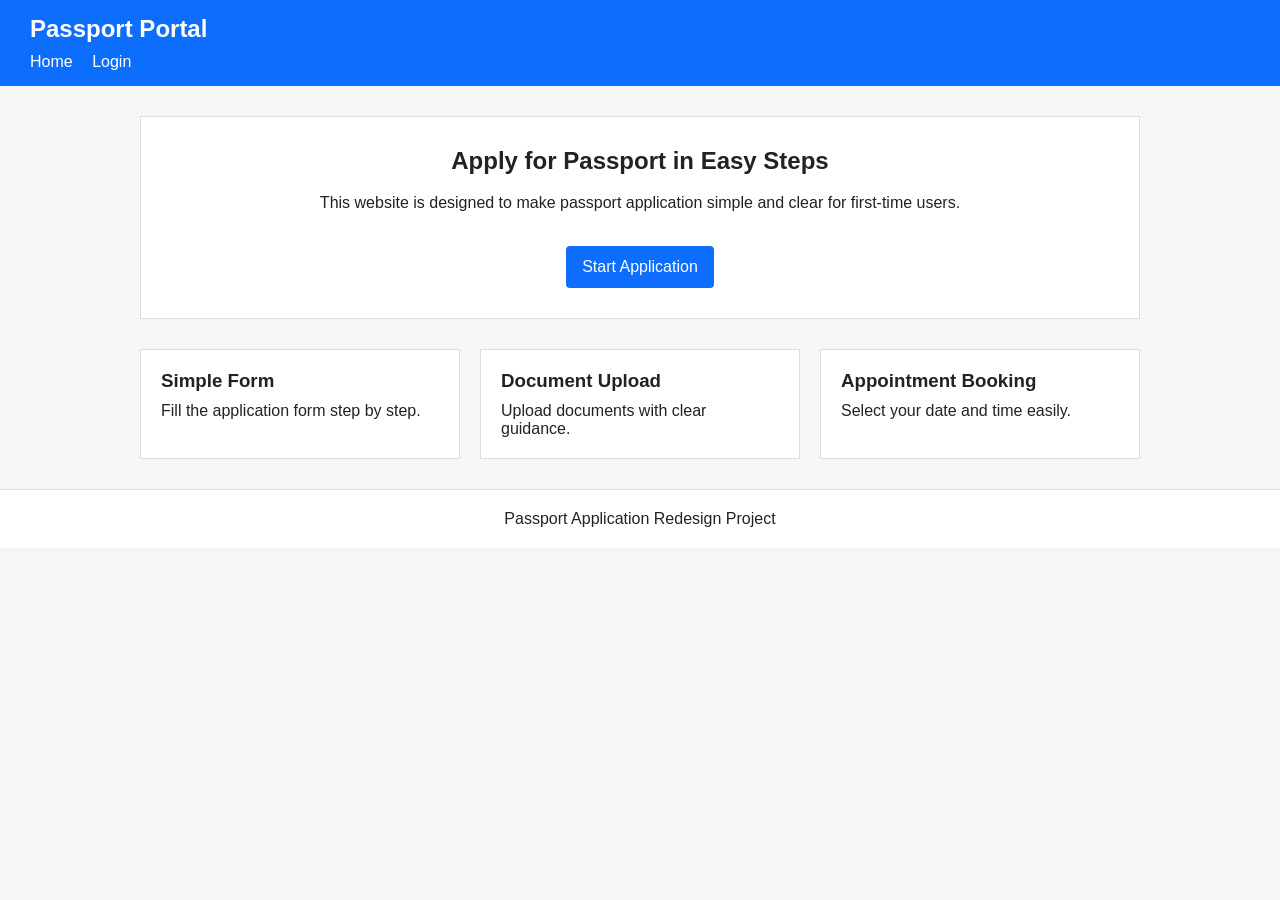
<file: index.html>
<!doctype html>
<html lang="en">
  <head>
    <meta charset="UTF-8" />
    <meta name="viewport" content="width=device-width, initial-scale=1.0" />
    <title>Passport Portal</title>
    <link rel="stylesheet" href="style.css" />
  </head>
  <body>
    <header>
      <h1>Passport Portal</h1>
      <nav>
        <a href="index.html">Home</a>
        <a href="login.html">Login</a>
      </nav>
    </header>

    <main class="container">
      <section class="hero">
        <h2>Apply for Passport in Easy Steps</h2>
        <p>
          This website is designed to make passport application simple and clear
          for first-time users.
        </p>
        <a href="login.html" class="btn">Start Application</a>
      </section>

      <section class="box-section">
        <div class="box">
          <h3>Simple Form</h3>
          <p>Fill the application form step by step.</p>
        </div>

        <div class="box">
          <h3>Document Upload</h3>
          <p>Upload documents with clear guidance.</p>
        </div>

        <div class="box">
          <h3>Appointment Booking</h3>
          <p>Select your date and time easily.</p>
        </div>
      </section>
    </main>

    <footer>
      <p>Passport Application Redesign Project</p>
    </footer>
  </body>
</html>
</file>
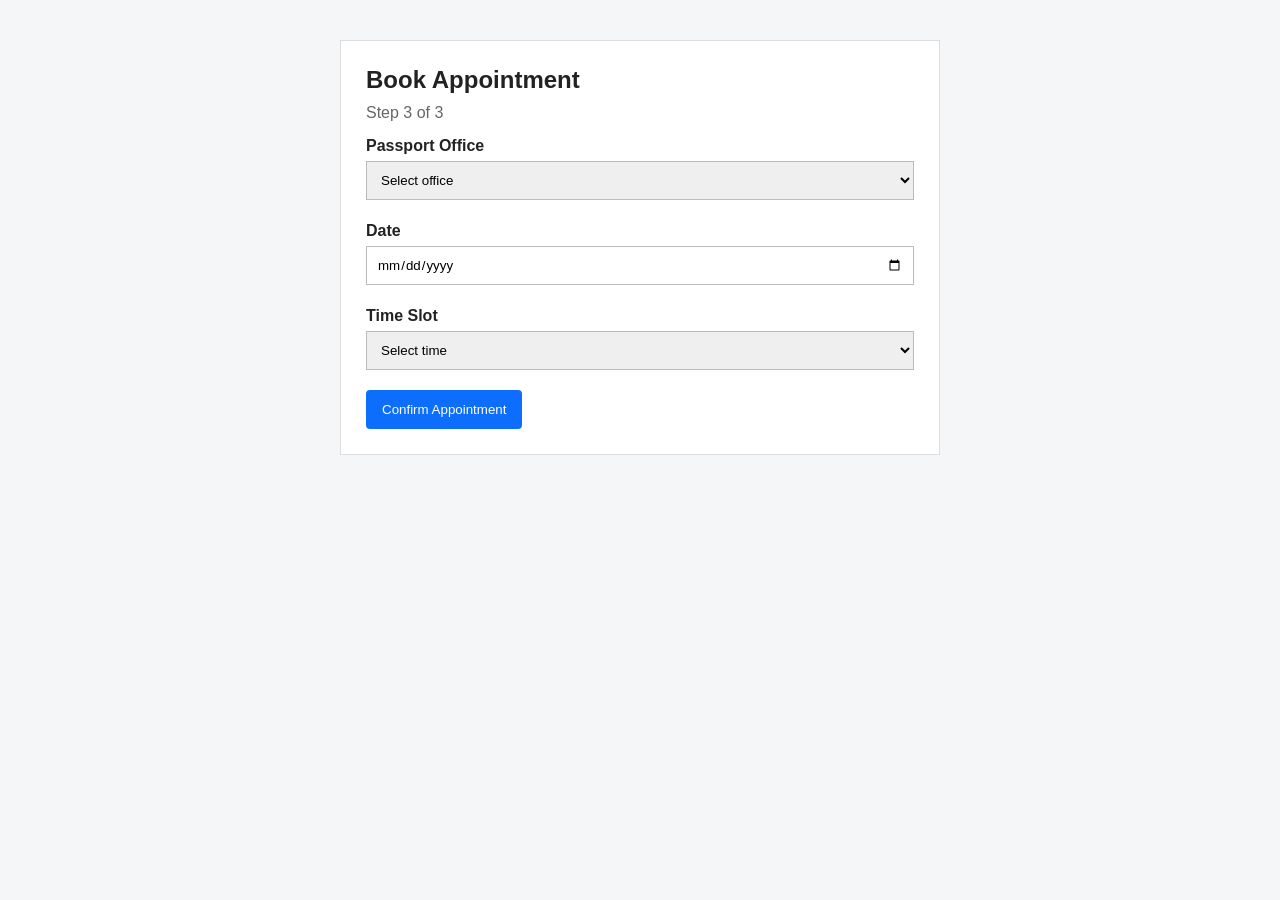
<file: appointment.html>
<!DOCTYPE html>
<html lang="en">
<head>
  <meta charset="UTF-8">
  <meta name="viewport" content="width=device-width, initial-scale=1.0">
  <title>Book Appointment</title>
  <link rel="stylesheet" href="style.css">
</head>
<body>
  <div class="form-container">
    <div class="form-box">
      <h2>Book Appointment</h2>
      <p class="small-text">Step 3 of 3</p>

      <form id="appointmentForm">
        <label>Passport Office</label>
        <select id="office">
          <option value="">Select office</option>
          <option>Varanasi Passport Seva Kendra</option>
          <option>Prayagraj Passport Seva Kendra</option>
          <option>Lucknow Passport Seva Kendra</option>
        </select>

        <label>Date</label>
        <input type="date" id="appointmentDate">

        <label>Time Slot</label>
        <select id="timeSlot">
          <option value="">Select time</option>
          <option>10:00 AM</option>
          <option>11:00 AM</option>
          <option>12:00 PM</option>
          <option>2:00 PM</option>
        </select>

        <button type="submit" class="btn">Confirm Appointment</button>
      </form>
    </div>
  </div>

  <script src="script.js"></script>
</body>
</html>
</file>
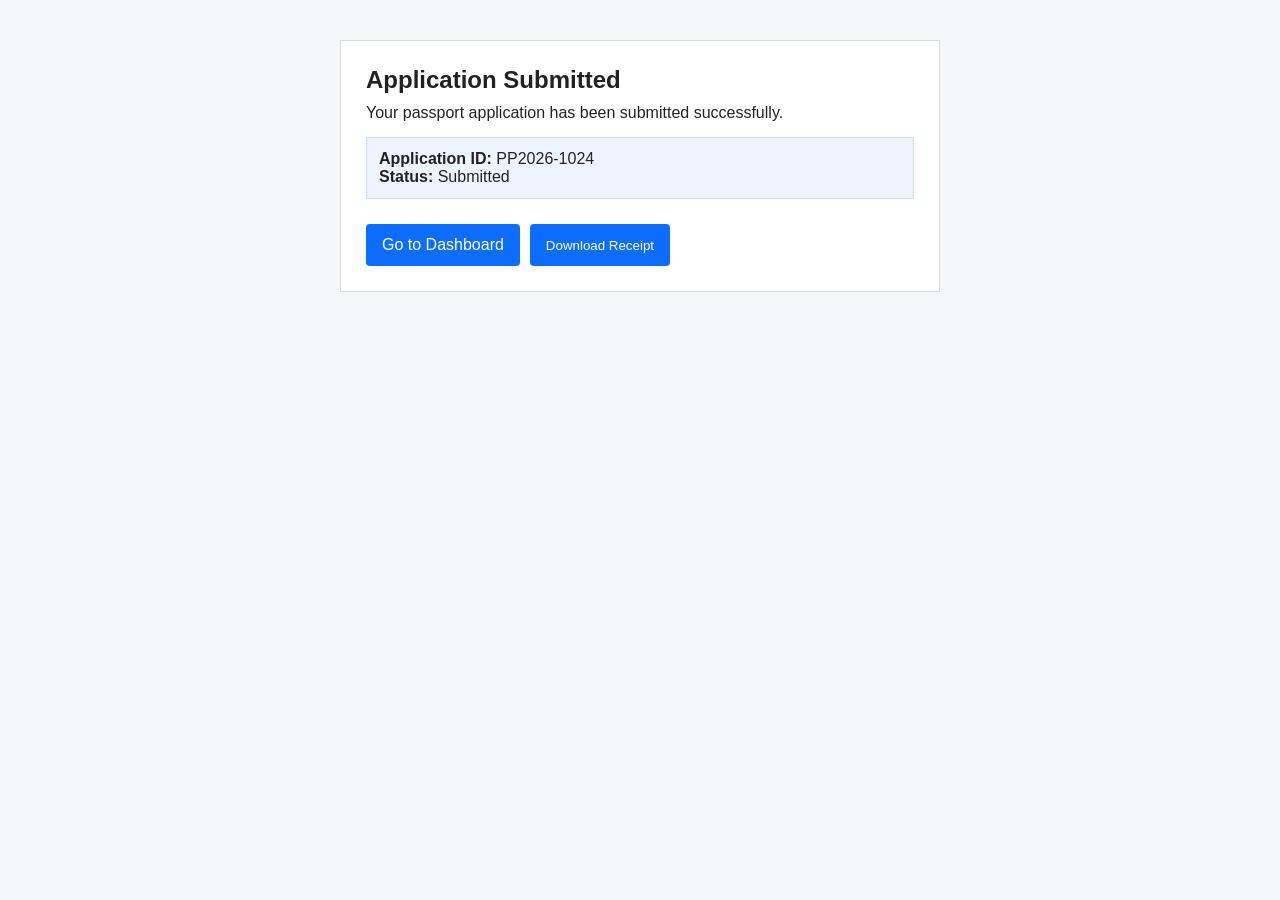
<file: confirmation.html>
<!DOCTYPE html>
<html lang="en">
<head>
  <meta charset="UTF-8">
  <meta name="viewport" content="width=device-width, initial-scale=1.0">
  <title>Confirmation</title>
  <link rel="stylesheet" href="style.css">
</head>
<body>
  <div class="form-container">
    <div class="form-box">
      <h2>Application Submitted</h2>
      <p>Your passport application has been submitted successfully.</p>

      <div class="demo-info">
        <p><strong>Application ID:</strong> PP2026-1024</p>
        <p><strong>Status:</strong> Submitted</p>
      </div>

      <div class="button-row">
        <a href="dashboard.html" class="btn">Go to Dashboard</a>
        <button class="btn" onclick="downloadReceipt()">Download Receipt</button>
      </div>
    </div>
  </div>

  <script src="script.js"></script>
</body>
</html>
</file>
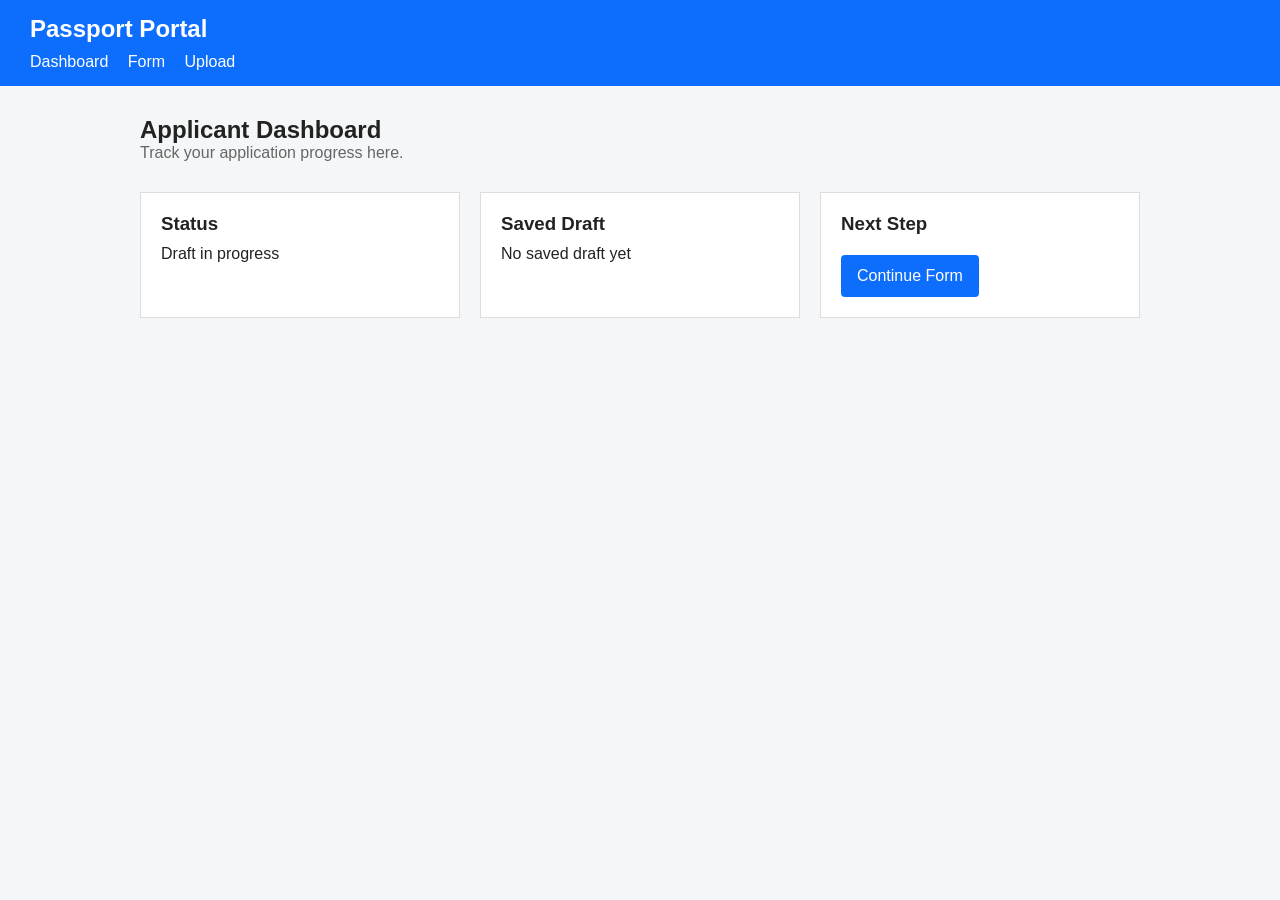
<file: dashboard.html>
<!DOCTYPE html>
<html lang="en">
<head>
  <meta charset="UTF-8">
  <meta name="viewport" content="width=device-width, initial-scale=1.0">
  <title>Dashboard</title>
  <link rel="stylesheet" href="style.css">
</head>
<body>
  <header>
    <h1>Passport Portal</h1>
    <nav>
      <a href="dashboard.html">Dashboard</a>
      <a href="form.html">Form</a>
      <a href="upload.html">Upload</a>
    </nav>
  </header>

  <main class="container">
    <h2>Applicant Dashboard</h2>
    <p class="small-text">Track your application progress here.</p>

    <div class="box-section">
      <div class="box">
        <h3>Status</h3>
        <p id="statusText">Draft in progress</p>
      </div>

      <div class="box">
        <h3>Saved Draft</h3>
        <p id="savedInfo">No saved draft yet</p>
      </div>

      <div class="box">
        <h3>Next Step</h3>
        <a href="form.html" class="btn">Continue Form</a>
      </div>
    </div>
  </main>

  <script src="script.js"></script>
</body>
</html>
</file>
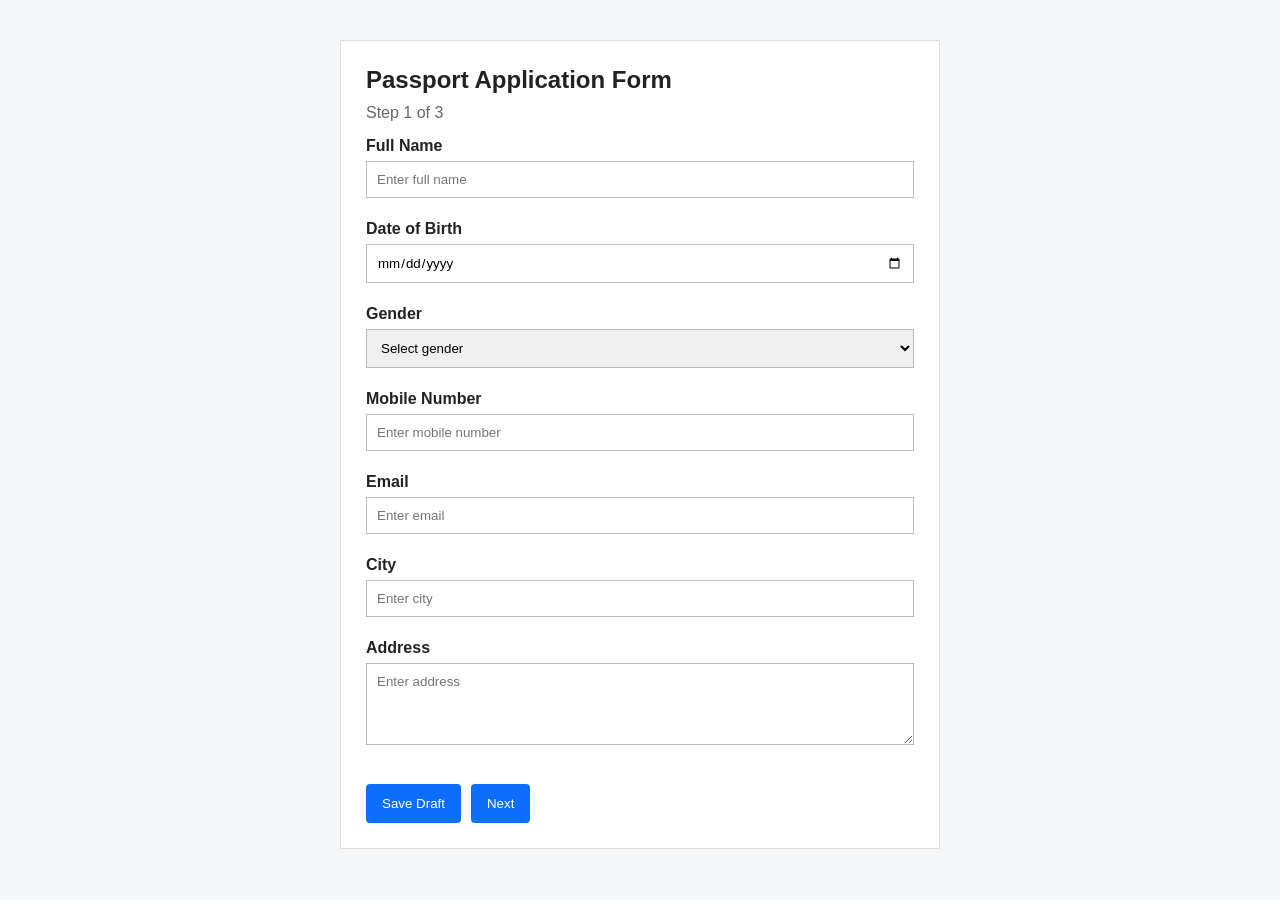
<file: form.html>
<!DOCTYPE html>
<html lang="en">
<head>
  <meta charset="UTF-8">
  <meta name="viewport" content="width=device-width, initial-scale=1.0">
  <title>Application Form</title>
  <link rel="stylesheet" href="style.css">
</head>
<body>
  <div class="form-container">
    <div class="form-box">
      <h2>Passport Application Form</h2>
      <p class="small-text">Step 1 of 3</p>

      <form id="passportForm">
        <label>Full Name</label>
        <input type="text" id="fullName" placeholder="Enter full name">

        <label>Date of Birth</label>
        <input type="date" id="dob">

        <label>Gender</label>
        <select id="gender">
          <option value="">Select gender</option>
          <option>Male</option>
          <option>Female</option>
          <option>Other</option>
        </select>

        <label>Mobile Number</label>
        <input type="tel" id="mobile" maxlength="10" placeholder="Enter mobile number">

        <label>Email</label>
        <input type="email" id="formEmail" placeholder="Enter email">

        <label>City</label>
        <input type="text" id="city" placeholder="Enter city">

        <label>Address</label>
        <textarea id="address" rows="4" placeholder="Enter address"></textarea>

        <p id="saveMessage" class="small-text"></p>

        <div class="button-row">
          <button type="button" class="btn" onclick="saveFormData()">Save Draft</button>
          <button type="submit" class="btn">Next</button>
        </div>
      </form>
    </div>
  </div>

  <script src="script.js"></script>
</body>
</html>
</file>
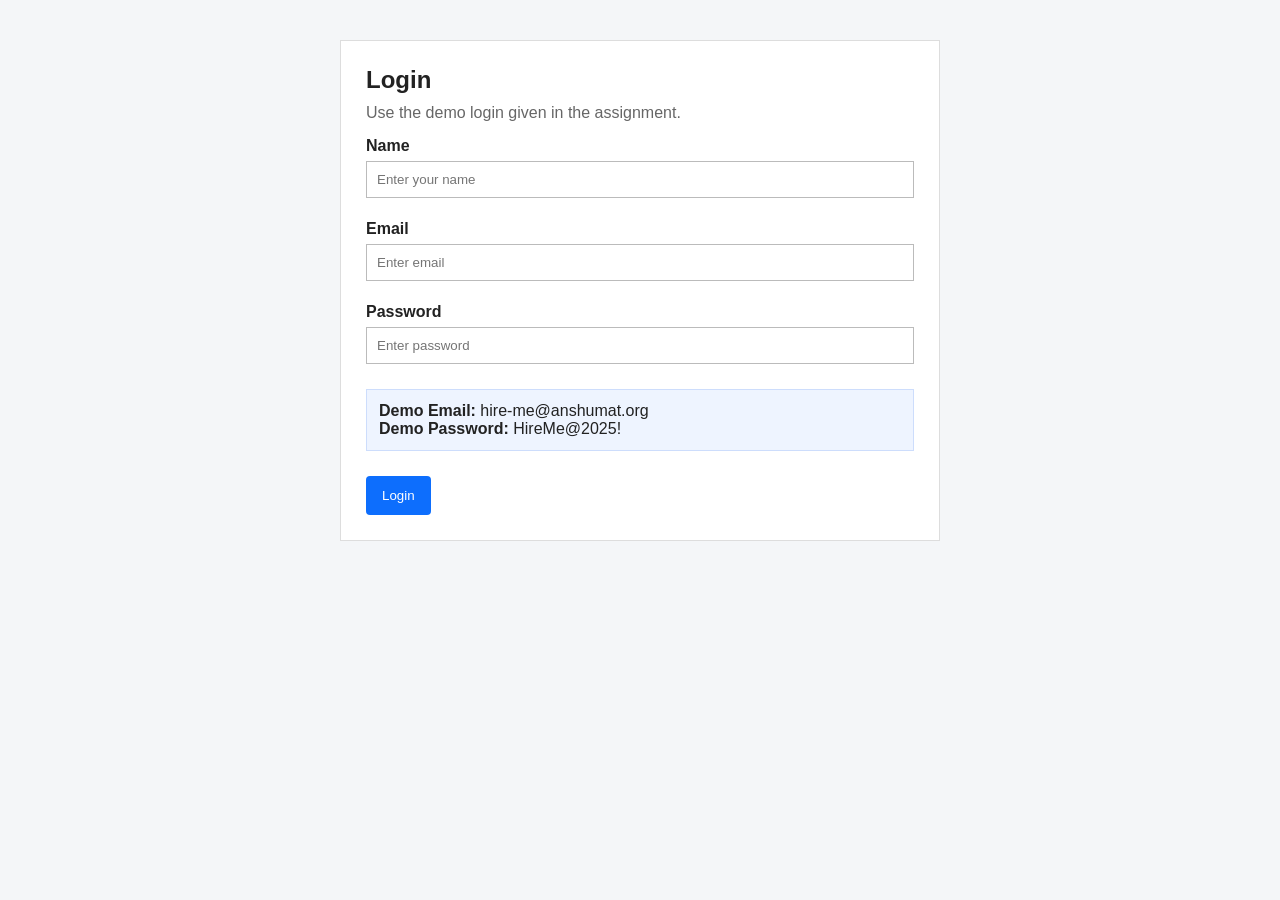
<file: login.html>
<!DOCTYPE html>
<html lang="en">
<head>
  <meta charset="UTF-8">
  <meta name="viewport" content="width=device-width, initial-scale=1.0">
  <title>Login</title>
  <link rel="stylesheet" href="style.css">
</head>
<body>
  <div class="form-container">
    <div class="form-box">
      <h2>Login</h2>
      <p class="small-text">Use the demo login given in the assignment.</p>

      <form id="loginForm">
        <label>Name</label>
        <input type="text" id="name" placeholder="Enter your name">

        <label>Email</label>
        <input type="email" id="email" placeholder="Enter email">

        <label>Password</label>
        <input type="password" id="password" placeholder="Enter password">

        <div class="demo-info">
          <p><strong>Demo Email:</strong> hire-me@anshumat.org</p>
          <p><strong>Demo Password:</strong> HireMe@2025!</p>
        </div>

        <button type="submit" class="btn">Login</button>
      </form>
    </div>
  </div>

  <script src="script.js"></script>
</body>
</html>
</file>
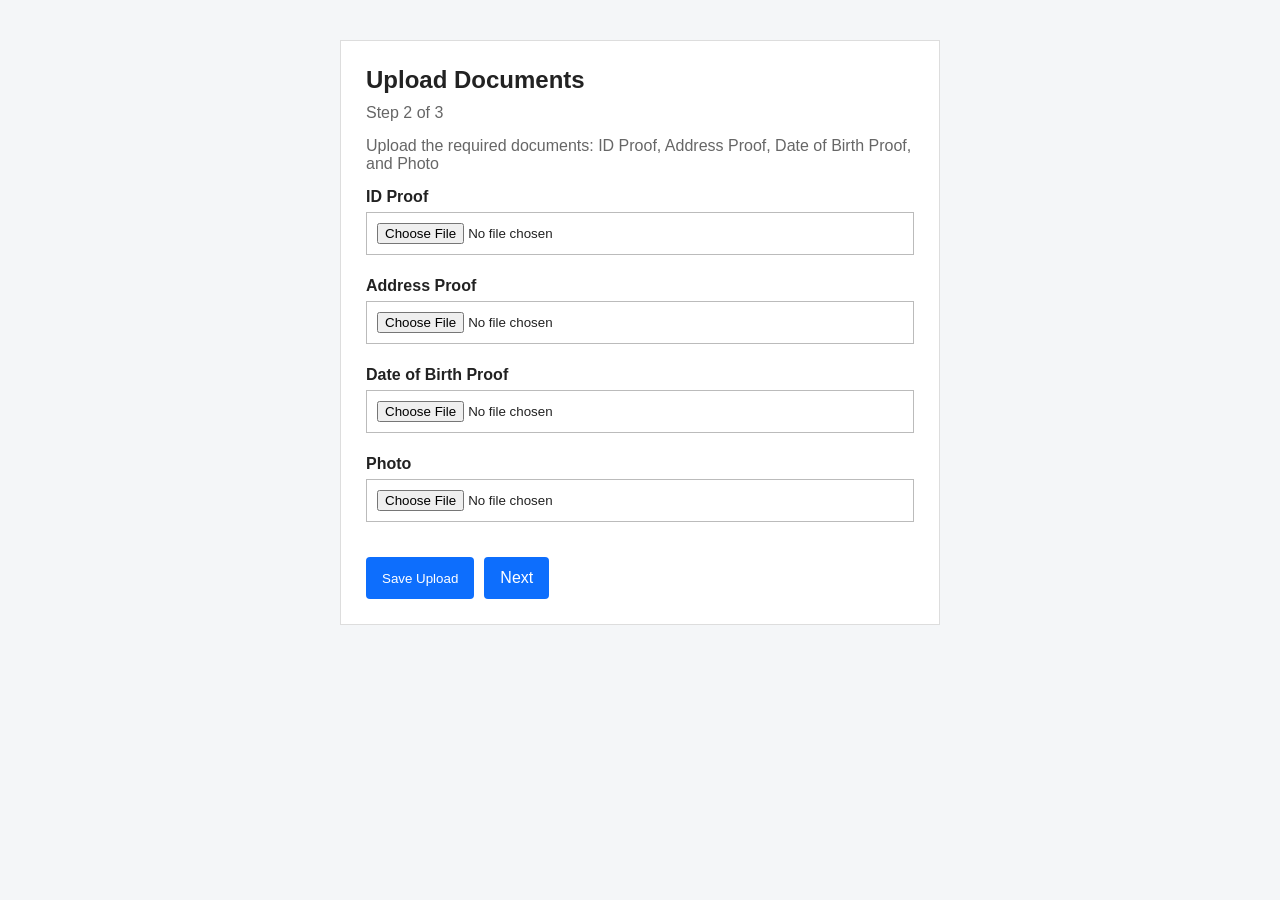
<file: upload.html>
<!DOCTYPE html>
<html lang="en">
<head>
  <meta charset="UTF-8">
  <meta name="viewport" content="width=device-width, initial-scale=1.0">
  <title>Upload Documents</title>
  <link rel="stylesheet" href="style.css">
</head>
<body>
  <div class="form-container">
    <div class="form-box">
      <h2>Upload Documents</h2>
      <p class="small-text">Step 2 of 3</p>
      <p class="small-text">Upload the required documents: ID Proof, Address Proof, Date of Birth Proof, and Photo</p>

      <form>
        <label>ID Proof</label>
        <input type="file">

        <label>Address Proof</label>
        <input type="file">

        <label>Date of Birth Proof</label>
        <input type="file">

        <label>Photo</label>
        <input type="file">

        <p id="uploadMsg" class="small-text"></p>

        <div class="button-row">
          <button type="button" class="btn" onclick="showUploadMessage()">Save Upload</button>
          <a href="appointment.html" class="btn">Next</a>
        </div>
      </form>
    </div>
  </div>

  <script src="script.js"></script>
</body>
</html>
</file>
<file: style.css>
* {
  margin: 0;
  padding: 0;
  box-sizing: border-box;
  font-family: Arial, sans-serif;
}

body {
  background-color: #f4f6f8;
  color: #222;
}

header {
  background-color: #0d6efd;
  color: white;
  padding: 15px 30px;
}

header h1 {
  margin-bottom: 10px;
  font-size: 24px;
}

nav a {
  color: white;
  text-decoration: none;
  margin-right: 15px;
}

.container {
  width: 90%;
  max-width: 1000px;
  margin: 30px auto;
}

.hero {
  background-color: white;
  padding: 30px;
  border: 1px solid #ddd;
  margin-bottom: 30px;
  text-align: center;
}

.hero h2 {
  margin-bottom: 15px;
}

.hero p {
  margin-bottom: 20px;
  line-height: 1.6;
}

.box-section {
  display: flex;
  gap: 20px;
  flex-wrap: wrap;
  margin-top: 30px;
}

.box {
  background-color: white;
  border: 1px solid #ddd;
  padding: 20px;
  flex: 1;
  min-width: 250px;
}

.box h3 {
  margin-bottom: 10px;
}

.form-container {
  width: 90%;
  max-width: 600px;
  margin: 40px auto;
}

.form-box {
  background-color: white;
  padding: 25px;
  border: 1px solid #ddd;
}

.form-box h2 {
  margin-bottom: 10px;
}

.small-text {
  color: #666;
  margin-bottom: 15px;
}

label {
  display: block;
  margin-top: 12px;
  margin-bottom: 6px;
  font-weight: bold;
}

input,
select,
textarea {
  width: 100%;
  padding: 10px;
  border: 1px solid #bbb;
  margin-bottom: 10px;
}

.btn {
  display: inline-block;
  background-color: #0d6efd;
  color: white;
  text-decoration: none;
  border: none;
  padding: 12px 16px;
  border-radius: 4px;
  cursor: pointer;
  margin-top: 10px;
}

.button-row {
  display: flex;
  gap: 10px;
  flex-wrap: wrap;
}

.demo-info {
  background-color: #eef4ff;
  border: 1px solid #cdddfc;
  padding: 12px;
  margin: 15px 0;
}

footer {
  text-align: center;
  padding: 20px;
  margin-top: 30px;
  background-color: white;
  border-top: 1px solid #ddd;
}

@media (max-width: 768px) {
  .box-section {
    flex-direction: column;
  }

  header {
    text-align: center;
  }

  nav a {
    display: inline-block;
    margin: 5px;
  }
}
</file>
